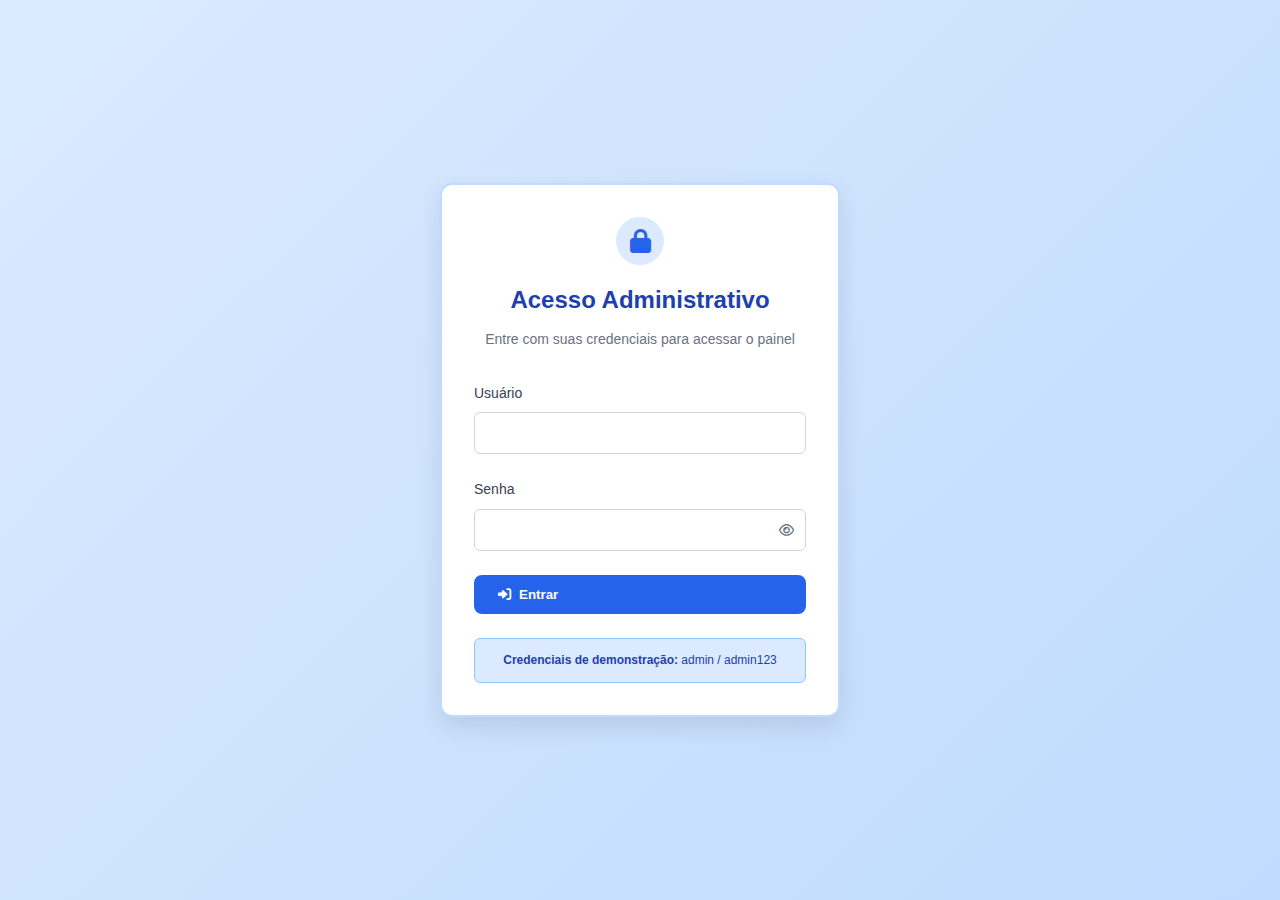
<file: admin-login.html>
<!DOCTYPE html>
<html lang="pt-BR">
<head>
    <meta charset="UTF-8">
    <meta name="viewport" content="width=device-width, initial-scale=1.0">
    <title>Login Administrativo | CETO/UFPR</title>
    <link rel="stylesheet" href="styles.css">
    <link rel="stylesheet" href="https://cdnjs.cloudflare.com/ajax/libs/font-awesome/6.0.0-beta3/css/all.min.css">
</head>
<body>
    <div class="login-container blue-login">
        <div class="login-card blue-card">
            <div class="login-header">
                <div class="login-icon blue-icon">
                    <i class="fas fa-lock"></i>
                </div>
                <h1 class="login-title blue-title">Acesso Administrativo</h1>
                <p class="login-subtitle">Entre com suas credenciais para acessar o painel</p>
            </div>
            
            <form id="loginForm" onsubmit="return handleLogin(event)">
                <div class="form-group">
                    <label for="username">Usuário</label>
                    <input type="text" id="username" name="username" required>
                </div>
                
                <div class="form-group">
                    <label for="password">Senha</label>
                    <div class="password-input">
                        <input type="password" id="password" name="password" required>
                        <button type="button" class="password-toggle" onclick="togglePassword()">
                            <i class="far fa-eye"></i>
                        </button>
                    </div>
                </div>
                
                <div class="form-group">
                    <button type="submit" class="btn btn-primary" style="width: 100%;">
                        <i class="fas fa-sign-in-alt"></i>
                        Entrar
                    </button>
                </div>
            </form>
            
            <div class="demo-info blue-demo">
                <p><strong>Credenciais de demonstração:</strong> admin / admin123</p>
            </div>
        </div>
    </div>

    <script>
        function togglePassword() {
            const passwordInput = document.getElementById('password');
            const toggleIcon = document.querySelector('.password-toggle i');
            
            if (passwordInput.type === 'password') {
                passwordInput.type = 'text';
                toggleIcon.classList.remove('fa-eye');
                toggleIcon.classList.add('fa-eye-slash');
            } else {
                passwordInput.type = 'password';
                toggleIcon.classList.remove('fa-eye-slash');
                toggleIcon.classList.add('fa-eye');
            }
        }
        
        function handleLogin(event) {
            event.preventDefault();
            
            const username = document.getElementById('username').value;
            const password = document.getElementById('password').value;
            
            // Credenciais de demonstração
            if (username === 'admin' && password === 'admin123') {
                // Salvar informações de autenticação
                localStorage.setItem('cetoAuth', 'true');
                localStorage.setItem('adminUser', JSON.stringify({
                    name: 'Administrador',
                    role: 'Coordenador',
                    email: 'admin@ufpr.br'
                }));
                
                // Redirecionar para o dashboard
                window.location.href = 'admin-dashboard.html';
            } else {
                // Mostrar erro
                const form = document.getElementById('loginForm');
                
                // Verificar se já existe um alerta
                const existingAlert = document.querySelector('.alert-error');
                if (existingAlert) {
                    existingAlert.remove();
                }
                
                // Criar alerta de erro
                const alert = document.createElement('div');
                alert.className = 'alert alert-error';
                alert.innerHTML = `
                    <i class="fas fa-exclamation-circle"></i>
                    <span>Usuário ou senha incorretos.</span>
                `;
                
                // Inserir antes do primeiro elemento do formulário
                form.insertBefore(alert, form.firstChild);
            }
            
            return false;
        }
    </script>
</body>
</html>
</file>
<file: styles.css>
/* Reset e Base */
* {
  margin: 0;
  padding: 0;
  box-sizing: border-box;
}

body {
  font-family: -apple-system, BlinkMacSystemFont, "Segoe UI", Roboto, sans-serif;
  line-height: 1.6;
  color: #333;
}

.form-body {
  background-color: #f9fafb;
  min-height: 100vh;
}

.container {
  max-width: 1200px;
  margin: 0 auto;
  padding: 0 20px;
}

/* Botões */
.btn {
  display: inline-flex;
  align-items: center;
  gap: 8px;
  padding: 12px 24px;
  border: none;
  border-radius: 8px;
  text-decoration: none;
  font-weight: 600;
  cursor: pointer;
  transition: all 0.3s ease;
}

.btn-primary {
  background: #2563eb;
  color: white;
}

.btn-primary:hover {
  background: #1d4ed8;
}

.btn-blue {
  background: #2563eb;
  color: white;
  font-weight: bold;
}

.btn-blue:hover {
  background: #1d4ed8;
}

.btn-whatsapp {
  background: #16a34a;
  color: white;
}

.btn-whatsapp:hover {
  background: #15803d;
}

.btn-outline {
  background: transparent;
  color: white;
  border: 1px solid white;
}

.btn-outline:hover {
  background: white;
  color: #1e40af;
}

.btn-lg {
  padding: 16px 32px;
  font-size: 18px;
}

.btn-back {
  display: inline-flex;
  align-items: center;
  gap: 8px;
  padding: 8px 12px;
  background: transparent;
  color: #6b7280;
  text-decoration: none;
  border-radius: 6px;
  transition: all 0.2s ease;
}

.btn-back:hover {
  background: #f3f4f6;
  color: #374151;
}

/* Header */
.header {
  background: white;
  border-bottom: 1px solid #e5e7eb;
  box-shadow: 0 1px 3px rgba(0, 0, 0, 0.1);
  position: sticky;
  top: 0;
  z-index: 40;
}

.header-content {
  display: flex;
  align-items: center;
  justify-content: space-between;
  height: 80px;
}

.logo-section {
  display: flex;
  align-items: center;
  gap: 16px;
}

.logo {
  width: 60px;
  height: 60px;
  border-radius: 8px;
  object-fit: contain;
}

.logo-text h1 {
  font-size: 18px;
  font-weight: bold;
  color: #1e40af;
}

.logo-text p {
  font-size: 14px;
  color: #6b7280;
}

.nav {
  display: flex;
  gap: 24px;
}

.nav a {
  text-decoration: none;
  color: #374151;
  font-weight: 500;
  transition: color 0.3s ease;
}

.nav a:hover {
  color: #2563eb;
}

.nav-admin {
  color: #2563eb !important;
  font-weight: bold !important;
}

.header-buttons {
  display: flex;
  gap: 8px;
}

/* Hero Section */
.hero {
  background: linear-gradient(135deg, #eff6ff 0%, #e0e7ff 100%);
  padding: 80px 0;
}

.hero-content {
  display: grid;
  grid-template-columns: 1fr 1fr;
  gap: 48px;
  align-items: center;
}

.badge {
  display: inline-block;
  padding: 4px 12px;
  background: white;
  border: 1px solid #2563eb;
  color: #2563eb;
  border-radius: 20px;
  font-size: 14px;
  margin-bottom: 16px;
}

.hero h1 {
  font-size: 48px;
  font-weight: bold;
  color: #1e40af;
  margin-bottom: 16px;
  line-height: 1.2;
}

.hero p {
  font-size: 18px;
  color: #6b7280;
  margin-bottom: 32px;
}

.hero-buttons {
  display: flex;
  gap: 16px;
  margin-bottom: 32px;
}

.hero-features {
  display: flex;
  gap: 24px;
}

.feature {
  display: flex;
  align-items: center;
  gap: 8px;
  color: #6b7280;
  font-size: 14px;
}

.hero-image img {
  width: 100%;
  border-radius: 12px;
  object-fit: cover;
  height: 400px;
}

/* Sections */
.section {
  padding: 80px 0;
}

.section-gray {
  background: #f9fafb;
}

.section-blue {
  background: #eff6ff;
}

.section-content {
  display: grid;
  grid-template-columns: 1fr 1fr;
  gap: 48px;
  align-items: center;
}

.section-text h2 {
  font-size: 36px;
  font-weight: bold;
  color: #1e40af;
  margin-bottom: 16px;
}

.section-text p {
  color: #6b7280;
  margin-bottom: 16px;
}

.location {
  display: flex;
  align-items: center;
  gap: 8px;
  color: #2563eb;
  font-weight: 500;
}

.section-image img {
  width: 100%;
  border-radius: 12px;
  object-fit: cover;
  height: 300px;
}

/* Section Header */
.section-header {
  text-align: center;
  margin-bottom: 48px;
}

.section-header h2 {
  font-size: 36px;
  font-weight: bold;
  color: #1e40af;
  margin-bottom: 16px;
}

.section-header p {
  font-size: 18px;
  color: #6b7280;
  max-width: 600px;
  margin: 0 auto;
}

/* Services Grid */
.services-grid {
  display: grid;
  grid-template-columns: repeat(auto-fit, minmax(400px, 1fr));
  gap: 32px;
}

.service-card {
  background: white;
  padding: 32px;
  border-radius: 12px;
  border: 2px solid #e5e7eb;
  transition: border-color 0.3s ease;
}

.service-card:hover {
  border-color: #bfdbfe;
}

.service-icon {
  width: 48px;
  height: 48px;
  background: #eff6ff;
  border-radius: 8px;
  display: flex;
  align-items: center;
  justify-content: center;
  margin-bottom: 16px;
}

.service-icon i {
  font-size: 24px;
  color: #2563eb;
}

.service-card h3 {
  font-size: 20px;
  font-weight: bold;
  color: #1e40af;
  margin-bottom: 16px;
}

.service-card p {
  color: #6b7280;
  margin-bottom: 16px;
}

.service-card ul {
  list-style: none;
}

.service-card li {
  color: #6b7280;
  font-size: 14px;
  margin-bottom: 4px;
}

/* Inscription Section */
.inscription-content {
  max-width: 600px;
  margin: 0 auto;
  text-align: center;
}

.inscription-content h2 {
  font-size: 36px;
  font-weight: bold;
  color: #1e40af;
  margin-bottom: 16px;
}

.inscription-content > p {
  font-size: 18px;
  color: #6b7280;
  margin-bottom: 32px;
}

.inscription-card {
  background: white;
  padding: 32px;
  border-radius: 12px;
  border: 2px solid #e5e7eb;
  margin-bottom: 24px;
  transition: border-color 0.3s ease;
}

.inscription-card:hover {
  border-color: #bfdbfe;
}

.inscription-icon {
  width: 64px;
  height: 64px;
  background: #eff6ff;
  border-radius: 50%;
  display: flex;
  align-items: center;
  justify-content: center;
  margin: 0 auto 16px;
}

.inscription-icon i {
  font-size: 32px;
  color: #2563eb;
}

.inscription-card h3 {
  font-size: 20px;
  font-weight: bold;
  color: #1e40af;
  margin-bottom: 16px;
}

.inscription-card p {
  color: #6b7280;
  margin-bottom: 24px;
}

.info-box {
  background: white;
  padding: 24px;
  border-radius: 8px;
  border: 1px solid #e5e7eb;
  text-align: left;
}

.info-box h4 {
  font-weight: 600;
  color: #1e40af;
  margin-bottom: 12px;
}

.info-box ul {
  list-style: none;
}

.info-box li {
  color: #6b7280;
  font-size: 14px;
  margin-bottom: 4px;
}

/* Footer */
.footer {
  background: #1e40af;
  color: white;
  padding: 48px 0 24px;
}

.footer-content {
  display: grid;
  grid-template-columns: repeat(4, 1fr);
  gap: 32px;
  margin-bottom: 32px;
}

.footer-logo {
  display: flex;
  align-items: center;
  gap: 8px;
  margin-bottom: 16px;
}

.footer-logo img {
  width: 40px;
  height: 40px;
  border-radius: 4px;
  object-fit: contain;
}

.footer-section h3 {
  font-weight: 600;
  margin-bottom: 16px;
}

.footer-section ul {
  list-style: none;
}

.footer-section li {
  color: #bfdbfe;
  font-size: 14px;
  margin-bottom: 8px;
}

.footer-section p {
  color: #bfdbfe;
  font-size: 14px;
}

.footer-bottom {
  border-top: 1px solid #3b82f6;
  padding-top: 24px;
  text-align: center;
}

.footer-bottom p {
  color: #bfdbfe;
  font-size: 14px;
}

/* Form Styles */
.form-container {
  max-width: 800px;
  margin: 0 auto;
  padding: 40px 20px;
}

.form-intro {
  text-align: center;
  margin-bottom: 40px;
}

.form-intro h1 {
  font-size: 32px;
  font-weight: bold;
  color: #1e40af;
  margin-bottom: 16px;
}

.form-intro p {
  color: #6b7280;
  font-size: 16px;
}

.form-card {
  background: white;
  padding: 32px;
  border-radius: 12px;
  box-shadow: 0 4px 6px rgba(0, 0, 0, 0.1);
  margin-bottom: 24px;
  border: 1px solid #e5e7eb;
}

.form-header {
  margin-bottom: 24px;
  border-bottom: 1px solid #e5e7eb;
  padding-bottom: 16px;
}

.form-title {
  font-size: 20px;
  font-weight: bold;
  color: #1e40af;
  display: flex;
  align-items: center;
  gap: 8px;
}

.form-content {
  margin-bottom: 16px;
}

.form-group {
  margin-bottom: 24px;
}

.form-group label {
  display: block;
  margin-bottom: 8px;
  font-weight: 500;
  color: #374151;
  font-size: 14px;
}

.form-help-text {
  font-size: 12px;
  color: #6b7280;
  margin-bottom: 8px;
  font-style: italic;
}

.form-group input,
.form-group select,
.form-group textarea {
  width: 100%;
  padding: 12px;
  border: 1px solid #d1d5db;
  border-radius: 6px;
  font-size: 14px;
  transition: border-color 0.2s ease;
}

.form-group input:focus,
.form-group select:focus,
.form-group textarea:focus {
  outline: none;
  border-color: #2563eb;
  box-shadow: 0 0 0 3px rgba(37, 99, 235, 0.1);
}

.form-grid {
  display: grid;
  grid-template-columns: repeat(auto-fit, minmax(250px, 1fr));
  gap: 20px;
}

/* Radio and Checkbox Styles */
.radio-group {
  display: flex;
  flex-direction: column;
  gap: 12px;
}

.radio-item {
  display: flex;
  align-items: center;
  gap: 12px;
  cursor: pointer;
  padding: 8px;
  border-radius: 6px;
  transition: background-color 0.2s ease;
}

.radio-item:hover {
  background-color: #f9fafb;
}

.radio-item input[type="radio"] {
  display: none;
}

.radio-custom {
  width: 16px;
  height: 16px;
  border: 2px solid #d1d5db;
  border-radius: 50%;
  position: relative;
  flex-shrink: 0;
}

.radio-item input[type="radio"]:checked + .radio-custom {
  border-color: #2563eb;
}

.radio-item input[type="radio"]:checked + .radio-custom::after {
  content: "";
  width: 8px;
  height: 8px;
  background: #2563eb;
  border-radius: 50%;
  position: absolute;
  top: 50%;
  left: 50%;
  transform: translate(-50%, -50%);
}

.checkbox-group {
  display: flex;
  flex-direction: column;
  gap: 12px;
}

.checkbox-item {
  display: flex;
  align-items: center;
  gap: 12px;
  cursor: pointer;
  padding: 8px;
  border-radius: 6px;
  transition: background-color 0.2s ease;
}

.checkbox-item:hover {
  background-color: #f9fafb;
}

.checkbox-item input[type="checkbox"] {
  display: none;
}

.checkbox-custom {
  width: 16px;
  height: 16px;
  border: 2px solid #d1d5db;
  border-radius: 3px;
  position: relative;
  flex-shrink: 0;
}

.checkbox-item input[type="checkbox"]:checked + .checkbox-custom {
  border-color: #2563eb;
  background-color: #2563eb;
}

.checkbox-item input[type="checkbox"]:checked + .checkbox-custom::after {
  content: "✓";
  color: white;
  font-size: 12px;
  position: absolute;
  top: 50%;
  left: 50%;
  transform: translate(-50%, -50%);
}

.input-inline {
  width: 200px !important;
  margin-left: 8px;
  display: none;
}

.alert-card {
  background: #fff7ed;
  border: 1px solid #fdba74;
}

.alert-content {
  display: flex;
  gap: 16px;
}

.alert-icon {
  font-size: 24px;
  color: #ea580c;
  flex-shrink: 0;
}

.alert-text h3 {
  font-weight: 600;
  color: #9a3412;
  margin-bottom: 8px;
}

.alert-text p {
  color: #9a3412;
  margin-bottom: 16px;
  font-size: 14px;
  line-height: 1.5;
}

.form-submit {
  display: flex;
  justify-content: center;
  margin-top: 32px;
}

/* Success Page */
.success-card {
  background: white;
  padding: 48px;
  border-radius: 12px;
  box-shadow: 0 4px 6px rgba(0, 0, 0, 0.1);
  text-align: center;
  border: 2px solid #86efac;
}

.success-icon {
  width: 80px;
  height: 80px;
  background: #dcfce7;
  border-radius: 50%;
  display: flex;
  align-items: center;
  justify-content: center;
  margin: 0 auto 24px;
}

.success-icon i {
  font-size: 40px;
  color: #16a34a;
}

.success-title {
  font-size: 24px;
  font-weight: bold;
  color: #166534;
  margin-bottom: 16px;
}

.success-message {
  color: #374151;
  margin-bottom: 32px;
}

.success-buttons {
  display: flex;
  flex-direction: column;
  gap: 16px;
  max-width: 300px;
  margin: 0 auto;
}

/* Login Styles */
.login-container {
  min-height: 100vh;
  display: flex;
  align-items: center;
  justify-content: center;
  padding: 20px;
}

.blue-login {
  background: linear-gradient(135deg, #dbeafe 0%, #bfdbfe 100%);
}

.login-card {
  background: white;
  padding: 32px;
  border-radius: 12px;
  box-shadow: 0 10px 25px rgba(0, 0, 0, 0.1);
  width: 100%;
  max-width: 400px;
}

.blue-card {
  border: 2px solid #bfdbfe;
}

.login-header {
  text-align: center;
  margin-bottom: 32px;
}

.login-icon {
  width: 48px;
  height: 48px;
  border-radius: 50%;
  display: flex;
  align-items: center;
  justify-content: center;
  margin: 0 auto 16px;
}

.blue-icon {
  background: #dbeafe;
}

.blue-icon i {
  font-size: 24px;
  color: #2563eb;
}

.login-title {
  font-size: 24px;
  font-weight: bold;
  margin-bottom: 8px;
}

.blue-title {
  color: #1e40af;
}

.login-subtitle {
  color: #6b7280;
  font-size: 14px;
}

.alert {
  padding: 12px;
  border-radius: 6px;
  margin-bottom: 16px;
  display: flex;
  align-items: center;
  gap: 8px;
}

.alert-error {
  background: #fef2f2;
  border: 1px solid #fecaca;
  color: #dc2626;
}

.password-input {
  position: relative;
}

.password-toggle {
  position: absolute;
  right: 12px;
  top: 50%;
  transform: translateY(-50%);
  background: none;
  border: none;
  cursor: pointer;
  color: #6b7280;
}

.demo-info {
  background: #fef3c7;
  border: 1px solid #fbbf24;
  padding: 12px;
  border-radius: 6px;
  margin-top: 16px;
  text-align: center;
}

.blue-demo {
  background: #dbeafe;
  border: 1px solid #93c5fd;
}

.blue-demo p {
  color: #1e40af;
  font-size: 12px;
  margin: 0;
}

/* Responsive */
@media (max-width: 768px) {
  .nav {
    display: none;
  }

  .hero-content {
    grid-template-columns: 1fr;
    text-align: center;
  }

  .hero h1 {
    font-size: 32px;
  }

  .section-content {
    grid-template-columns: 1fr;
  }

  .services-grid {
    grid-template-columns: 1fr;
  }

  .footer-content {
    grid-template-columns: repeat(2, 1fr);
  }

  .hero-buttons {
    flex-direction: column;
  }

  .hero-features {
    flex-direction: column;
    gap: 12px;
  }

  .form-grid {
    grid-template-columns: 1fr;
  }
}

@media (max-width: 480px) {
  .header-buttons {
    flex-direction: column;
    gap: 4px;
  }

  .footer-content {
    grid-template-columns: 1fr;
  }

  .form-card {
    padding: 20px;
  }

  .form-container {
    padding: 20px 10px;
  }
}

/* Estilos específicos para a página inicial */
.contact-info {
  display: flex;
  flex-direction: column;
  gap: 16px;
  margin-top: 24px;
}

.contact-item {
  display: flex;
  align-items: flex-start;
  gap: 12px;
}

.contact-item i {
  color: #2563eb;
  font-size: 20px;
  margin-top: 4px;
}

.contact-item strong {
  display: block;
  margin-bottom: 4px;
  color: #374151;
}

.contact-item p {
  margin: 0;
  color: #6b7280;
}

/* Ajustes para o hero na página inicial */
.hero-content {
  align-items: center;
  padding: 40px 0;
}

.hero-text {
  max-width: 600px;
}

.hero-image img {
  border-radius: 12px;
  box-shadow: 0 10px 25px rgba(0, 0, 0, 0.1);
  border: 4px solid white;
}

/* Ajustes para seções na página inicial */
.section-content {
  align-items: center;
}

.section-image img {
  border-radius: 12px;
  box-shadow: 0 10px 25px rgba(0, 0, 0, 0.1);
  border: 4px solid white;
}

/* Ajustes para serviços na página inicial */
.services-grid {
  margin-top: 40px;
}

.service-card {
  height: 100%;
  display: flex;
  flex-direction: column;
}

.service-card h3 {
  margin-top: 16px;
}

.service-card ul {
  margin-top: auto;
  padding-left: 0;
}

/* Ajustes para inscrição na página inicial */
.inscription-content {
  text-align: center;
}

.inscription-card {
  margin: 40px 0;
}

.info-box {
  text-align: left;
}

/* Ajustes responsivos para a página inicial */
@media (max-width: 768px) {
  .hero-content {
    padding: 20px 0;
  }

  .hero-text {
    text-align: center;
  }

  .hero-image {
    margin-top: 30px;
  }

  .section-content {
    gap: 30px;
  }

  .section-text {
    text-align: center;
  }

  .contact-info {
    align-items: center;
  }
}
</file>
